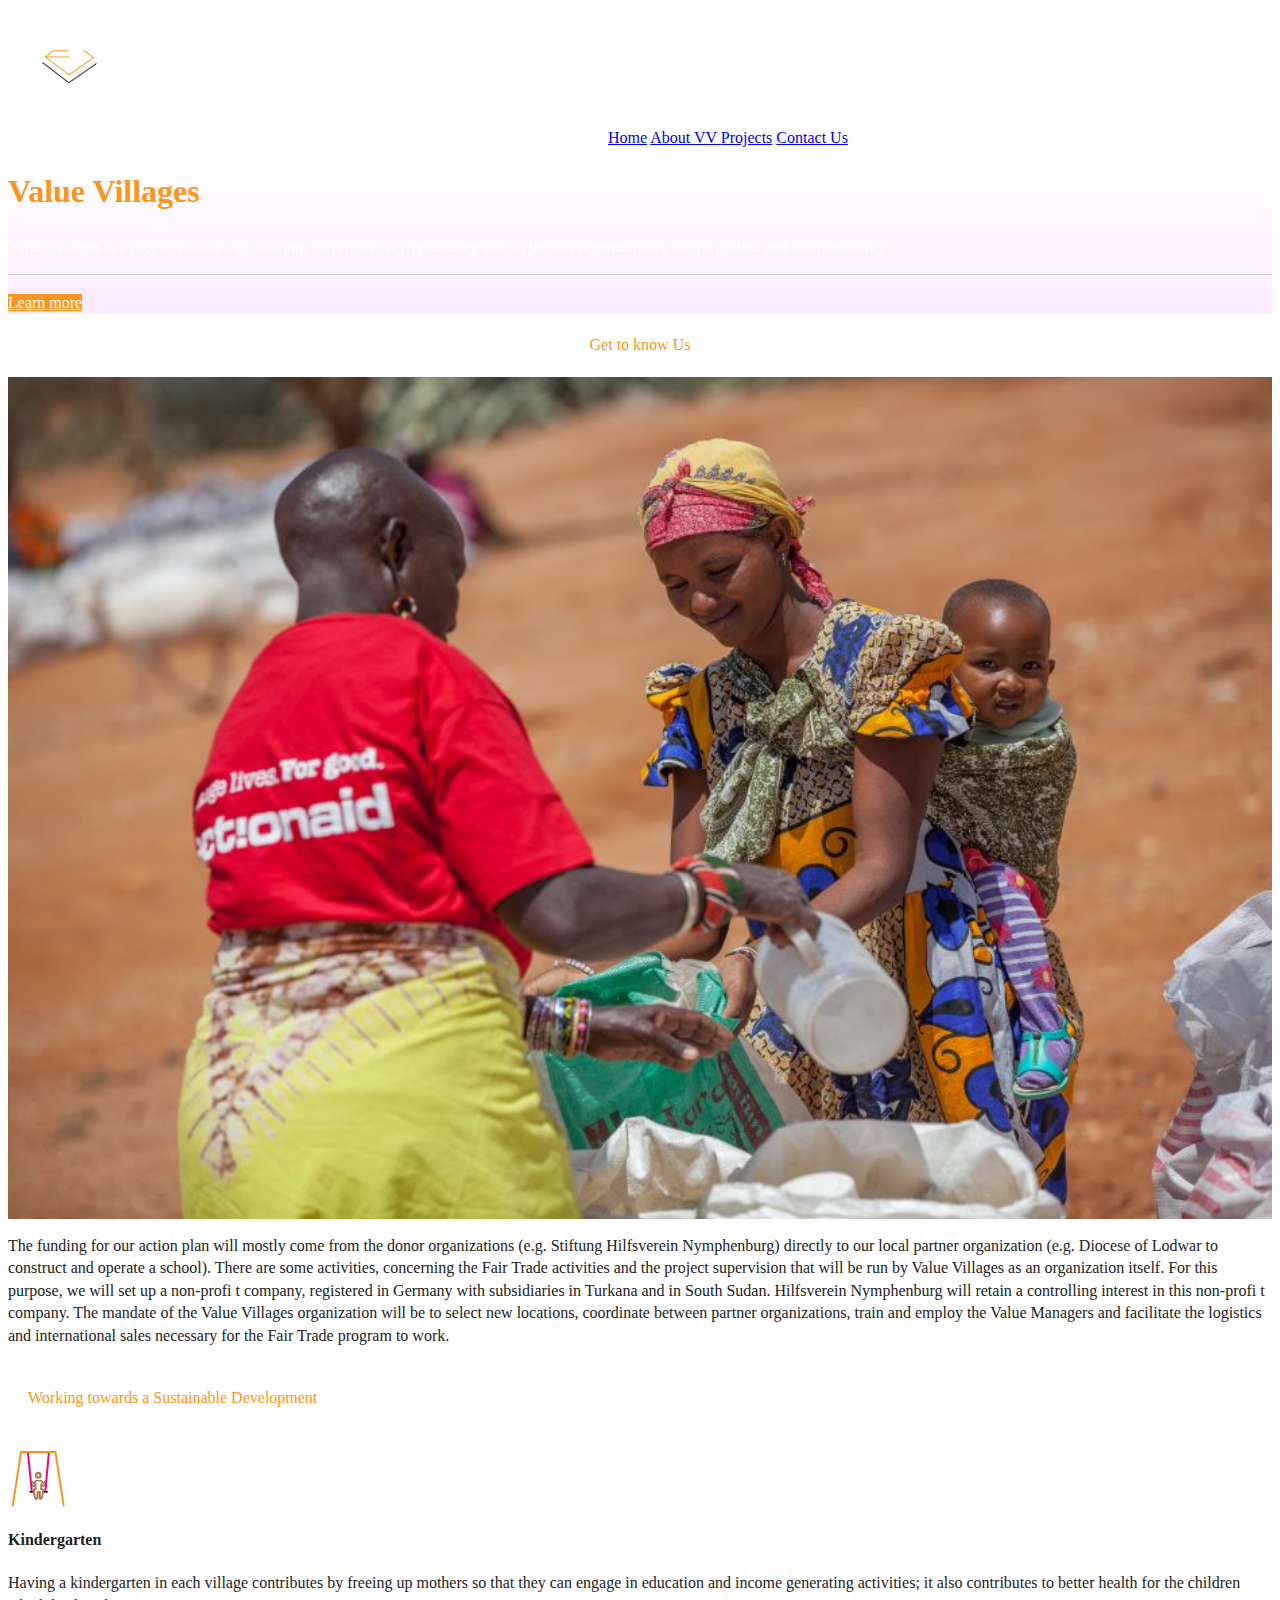
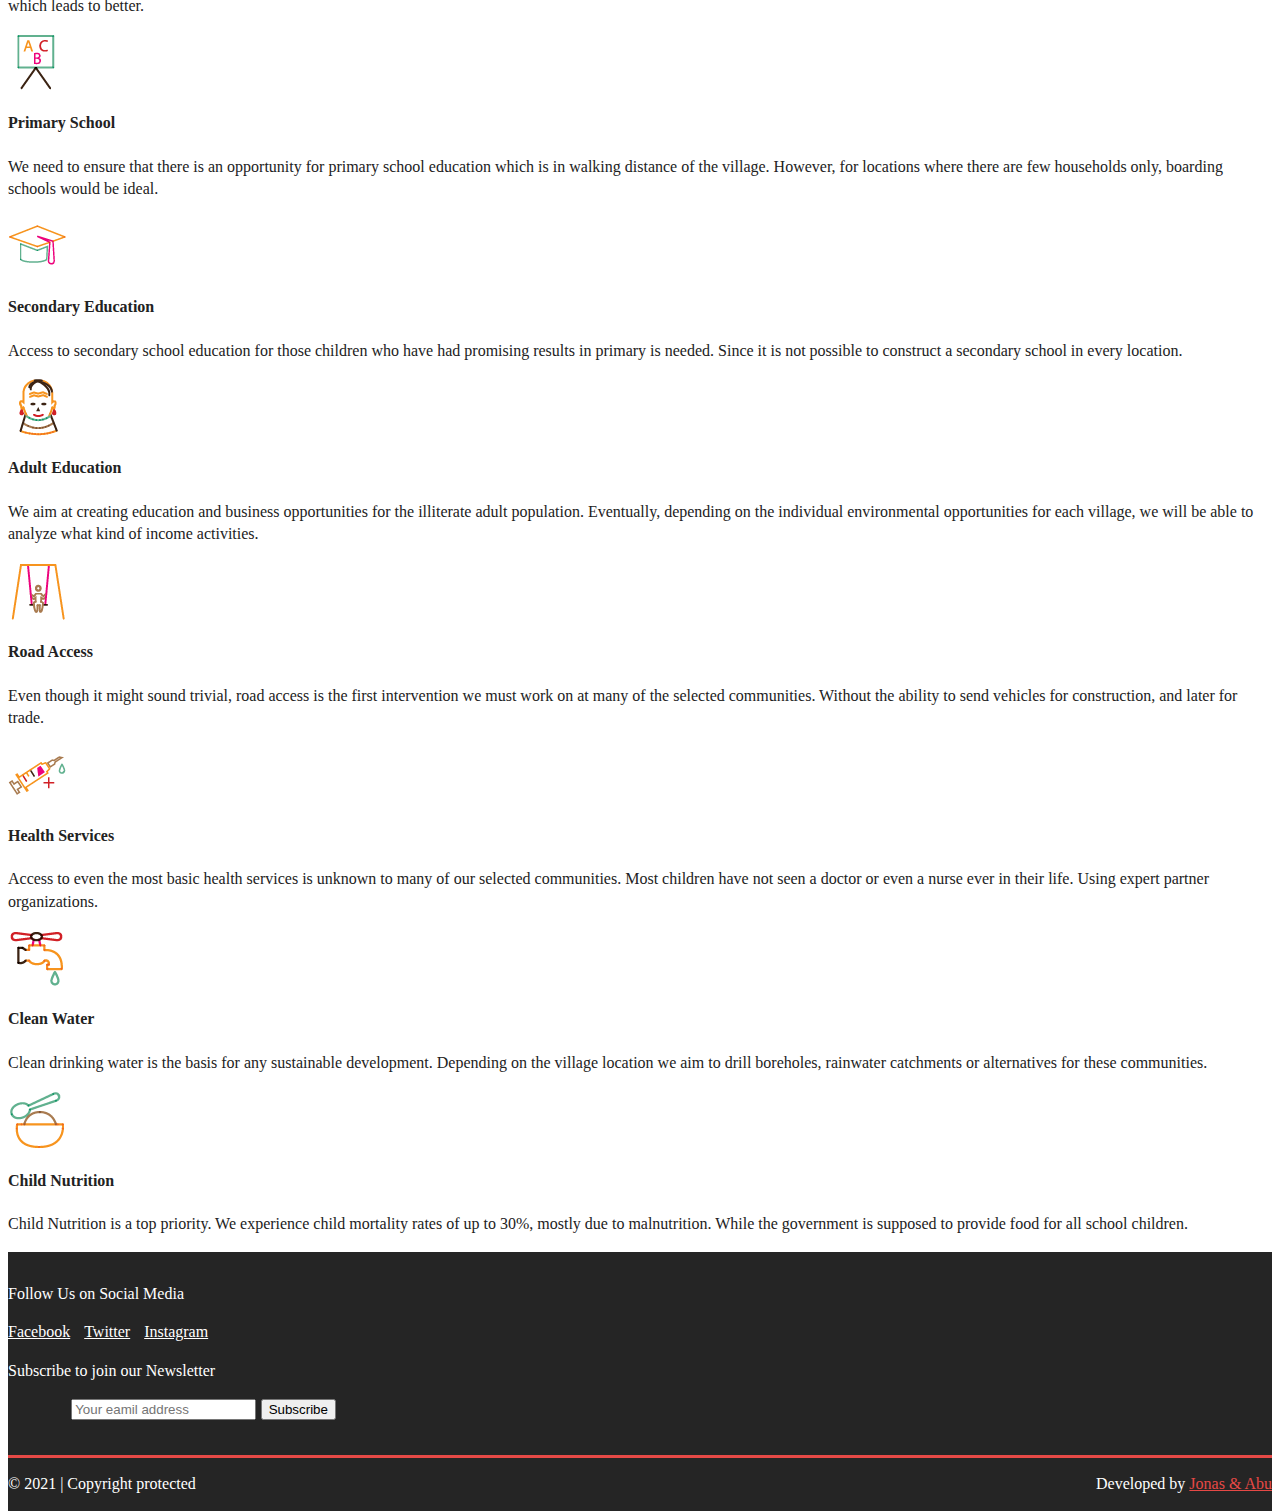
<file: index.html>
<!doctype html>
<html lang="en">
  <head>
    <!-- Required meta tags -->
    <meta charset="utf-8">
    <meta name="viewport" content="width=device-width, initial-scale=1">
    <link rel="stylesheet" type="text/css" href="css/main.css">
    <!-- Bootstrap CSS -->
    <link href="https://cdn.jsdelivr.net/npm/bootstrap@5.0.0-beta2/dist/css/bootstrap.min.css" rel="stylesheet" integrity="sha384-BmbxuPwQa2lc/FVzBcNJ7UAyJxM6wuqIj61tLrc4wSX0szH/Ev+nYRRuWlolflfl" crossorigin="anonymous">
    <link rel="stylesheet" href="https://maxcdn.bootstrapcdn.com/font-awesome/4.7.0/css/font-awesome.min.css"><link rel="stylesheet" href="https://maxcdn.bootstrapcdn.com/font-awesome/4.7.0/css/font-awesome.min.css">
       <link rel="stylesheet" href="https://stackpath.bootstrapcdn.com/bootstrap/4.1.3/css/bootstrap.min.css" integrity="sha384-MCw98/SFnGE8fJT3GXwEOngsV7Zt27NXFoaoApmYm81iuXoPkFOJwJ8ERdknLPMO" crossorigin="anonymous">
    <script src="https://code.jquery.com/jquery-3.3.1.slim.min.js" integrity="sha384-q8i/X+965DzO0rT7abK41JStQIAqVgRVzpbzo5smXKp4YfRvH+8abtTE1Pi6jizo" crossorigin="anonymous"></script>
<script src="https://cdnjs.cloudflare.com/ajax/libs/popper.js/1.14.3/umd/popper.min.js" integrity="sha384-ZMP7rVo3mIykV+2+9J3UJ46jBk0WLaUAdn689aCwoqbBJiSnjAK/l8WvCWPIPm49" crossorigin="anonymous"></script>
<script src="https://stackpath.bootstrapcdn.com/bootstrap/4.1.3/js/bootstrap.min.js" integrity="sha384-ChfqqxuZUCnJSK3+MXmPNIyE6ZbWh2IMqE241rYiqJxyMiZ6OW/JmZQ5stwEULTy" crossorigin="anonymous"></script>
<link rel="stylesheet" href="https://cdnjs.cloudflare.com/ajax/libs/font-awesome/4.7.0/css/font-awesome.min.css">
    <title>Value Villages</title>
  </head>
  <body>
         <!-- Navbar -->
          <nav class="navbar navbar-expand-lg navbar-light bg-light">
            <div class="container-fluid">
              <img src="img/logo.png" width="120" height="120">
              
              <div class="collapse navbar-collapse" id="navbarNavAltMarkup">
                <div class="navbar-nav" style="padding-left: 600px; line-height: 20px;">
                  <a class="nav-link active" aria-current="page" href="index.html">Home</a>
                  <a class="nav-link" href="about.html">About VV </a>
                  <a class="nav-link" href="project.html">Projects</a>
                  <a class="nav-link" href="contact.html">Contact Us</a>
                  
                </div>
              </div>
            </div>
          </nav>

           <!-- Jumbotron -->
          
<div class="row">
  
<div class="col-md-12">
<div class="jumbotron bg-cover" style="background-image: linear-gradient(to bottom, rgba(255,255,255,0.4) 0%,rgba(211,55,255,0.1) 100%), url(http://thomsonsafaris.com/wp-content/uploads/2017/12/beads_bracelets.jpg)">
  <div class="container">
  <h1 class="display-4" style="color: #f89621;">Value Villages</h1>
  <p class="lead" style="color: #fff">Value Villages is a project initiated by Stiftung Hilfsverein Nymphenburg and its partner organizations, on the ground and internationally.</p>
  <hr class="my-4">
  <a class="btn btn-primary btn-lg" href="about.html" role="button" style="color: #fff">Learn more</a>
    </div>
<!-- /.container   -->
</div>
</div>
</div>



    <!-- About section -->
          
              <div class="container">
                  <div class="row">
                     <div class="display-6" style="color: #f89621; text-align: center; margin: 20px 10px;">Get to know Us</div>
                  
                  </div>
                    <div class="row align-items-start">
                     <div class="row">
                        <div class="col-sm-6">
                          <img src="img/rs.jpeg" width="100%" height="100%">
                        </div>

                        
                        <div class="col-sm-6">
                        <div class="card border-0 shadow rounded-xs pt-5">
                          <div class="card-body">
                            <p>The funding for our action plan will mostly come from the donor organizations (e.g. Stiftung Hilfsverein Nymphenburg) directly to our local partner organization (e.g. Diocese of Lodwar to construct and operate a school). There are some activities, concerning the Fair Trade activities and the project supervision that will be run by Value Villages as an organization itself. For this purpose, we will set up a non-profi t company, registered in Germany with subsidiaries in Turkana and in South Sudan. Hilfsverein Nymphenburg will retain a controlling interest in this non-profi t company. The mandate of the Value Villages organization will be to select new locations, coordinate between partner organizations, train and employ the Value Managers and facilitate the logistics and international sales necessary for the Fair Trade program to work.</p>
                          </div>
                        </div>
                      </div>

                     </div>
                    
                </div>
              </div>
  <!-- Urgent causes section! -->       

              <div class="container">
                <div class="row">
                  <div class="col-lg-12 text-center">
                    <div class="display-6" style="color: #f89621; margin: 40px 20px;">Working towards a Sustainable Development</div>

                    <!-- <p style="">Our Service Area</p> -->
                  </div>
                  <div class="col-lg-3 col-sm-6 mb-4">
                    <div class="card border-0 shadow rounded-xs pt-5">
                      <div class="card-body"><img src="img/5.png">
                        <h4 class="mt-4 mb-3">Kindergarten</h4>
                        <p>Having a kindergarten in each village 
                          contributes by freeing up mothers so that 
                          they can engage in education and income 
                          generating activities; it also contributes to 
                          better health for the children which leads to 
                          better.</p>
                      </div>
                    </div>
                  </div>
                  <div class="col-lg-3 col-sm-6 mb-4">
                    <div class="card border-0 shadow rounded-xs pt-5">
                      <div class="card-body"> <img src="img/8.png">
                        <h4 class="mt-4 mb-3">Primary School</h4>
                        <p>We need to ensure that there is an 
                            opportunity for primary school education 
                            which is in walking distance of the village. 
                            However, for locations where there are few 
                            households only, boarding schools would be 
                            ideal. </p>
                      </div>
                    </div>
                  </div>
                  <div class="col-lg-3 col-sm-6 mb-4">
                    <div class="card border-0 shadow rounded-xs pt-5">
                      <div class="card-body"><img src="img/9.png">
                        <h4 class="mt-4 mb-3">Secondary Education</h4>
                        <p>Access to secondary school education for 
                          those children who have had promising 
                          results in primary is needed. Since it is not 
                          possible to construct a secondary school in 
                          every location.</p>
                      </div>
                    </div>
                  </div>
                  <div class="col-lg-3 col-sm-6 mb-4">
                    <div class="card border-0 shadow rounded-xs pt-5">
                      <div class="card-body"><img src="img/1.png">
                        <h4 class="mt-4 mb-3">Adult Education</h4>
                        <p>We aim at creating education and business 
                        opportunities for the illiterate adult population. 
                        Eventually, depending on the individual 
                        environmental opportunities for each village, 
                        we will be able to analyze what kind of 
                        income activities.</p>
                      </div>
                    </div>
                  </div>
                  <div class="col-lg-3 col-sm-6 mb-4">
                    <div class="card border-0 shadow rounded-xs pt-5">
                      <div class="card-body"><img src="img/5.png">
                        <h4 class="mt-4 mb-3">Road Access</h4>
                        <p>Even though it might sound trivial, road access is the 
                        first intervention we must work on at many of the 
                        selected communities. Without the ability to send 
                        vehicles for construction, and later for trade.</p>
                      </div>
                    </div>
                  </div>
                  <div class="col-lg-3 col-sm-6 mb-4">
                    <div class="card border-0 shadow rounded-xs pt-5">
                      <div class="card-body"><img src="img/4.png">
                        <h4 class="mt-4 mb-3">Health Services</h4>
                        <p>Access to even the most basic health 
                            services is unknown to many of our selected 
                            communities. Most children have not seen 
                            a doctor or even a nurse ever in their life. 
                            Using expert partner organizations.</p>
                      </div>
                    </div>
                  </div>
                  <div class="col-lg-3 col-sm-6 mb-4">
                    <div class="card border-0 shadow rounded-xs pt-5">
                      <div class="card-body"><img src="img/10.png">
                        <h4 class="mt-4 mb-3">Clean Water</h4>
                        <p>Clean drinking water is the basis for any 
                            sustainable development. Depending on the 
                            village location we aim to drill boreholes, 
                            rainwater catchments or alternatives
                             for these communities.</p>
                      </div>
                    </div>
                  </div>
                  <div class="col-lg-3 col-sm-6 mb-4">
                    <div class="card border-0 shadow rounded-xs pt-5">
                      <div class="card-body"><img src="img/3.png">
                        <h4 class="mt-4 mb-3">Child Nutrition</h4>
                        <p>Child Nutrition is a top priority. We experience 
                          child mortality rates of up to 30%, mostly 
                          due to malnutrition. While the government 
                          is supposed to provide food for all school 
                          children.</p>
                      </div>
                    </div>
                  </div>
                </div>
              </div>

    <!-- Footer section -->
     <footer>
      <div class="container">
      <div class="footer-top">
        <div>
          <p>Follow Us on Social Media</p>
        </div>
        <div class="row">
          <div class="col-sm-6">
                <ul>
                <li><a href="/">Facebook</a></li>
                 <li><a href="/reklam">Twitter</a></li>
                 <li><a target="_blank" href="/index.php?do=feedback">Instagram</a></li>
              </ul> 
          </div>
          <div class="col-sm-6">
            <div>
              <p>Subscribe to join our Newsletter</p>
            </div>
            <form class="form-subscribe" action="#">
            <div class="input-group">
              <input type="text" class="form-control input-lg" placeholder="Your eamil address">
              <span class="input-group-btn">
                <button class="btn btn-success btn-lg" type="submit" >Subscribe</button>
              </span>
            </div>
          </form>
          </div>
          
        </div>
         
         
      </div> 
      <div class="footer-bottom">
      <span>
         © 2021 | Copyright protected   
      </span>
      <span class="f-b-r">
         Developed by <a href="#">Jonas & Abu</a>   
      </span>
      </div>
      </div>    
      </footer>




    <!-- Option 1: Bootstrap Bundle with Popper -->
    <script src="https://cdn.jsdelivr.net/npm/bootstrap@5.0.0-beta2/dist/js/bootstrap.bundle.min.js" integrity="sha384-b5kHyXgcpbZJO/tY9Ul7kGkf1S0CWuKcCD38l8YkeH8z8QjE0GmW1gYU5S9FOnJ0" crossorigin="anonymous"></script>

    <!-- Option 2: Separate Popper and Bootstrap JS -->
    <!--
    <script src="https://cdn.jsdelivr.net/npm/@popperjs/core@2.6.0/dist/umd/popper.min.js" integrity="sha384-KsvD1yqQ1/1+IA7gi3P0tyJcT3vR+NdBTt13hSJ2lnve8agRGXTTyNaBYmCR/Nwi" crossorigin="anonymous"></script>
    <script src="https://cdn.jsdelivr.net/npm/bootstrap@5.0.0-beta2/dist/js/bootstrap.min.js" integrity="sha384-nsg8ua9HAw1y0W1btsyWgBklPnCUAFLuTMS2G72MMONqmOymq585AcH49TLBQObG" crossorigin="anonymous"></script>
    -->
  </body>
</html>
</file>
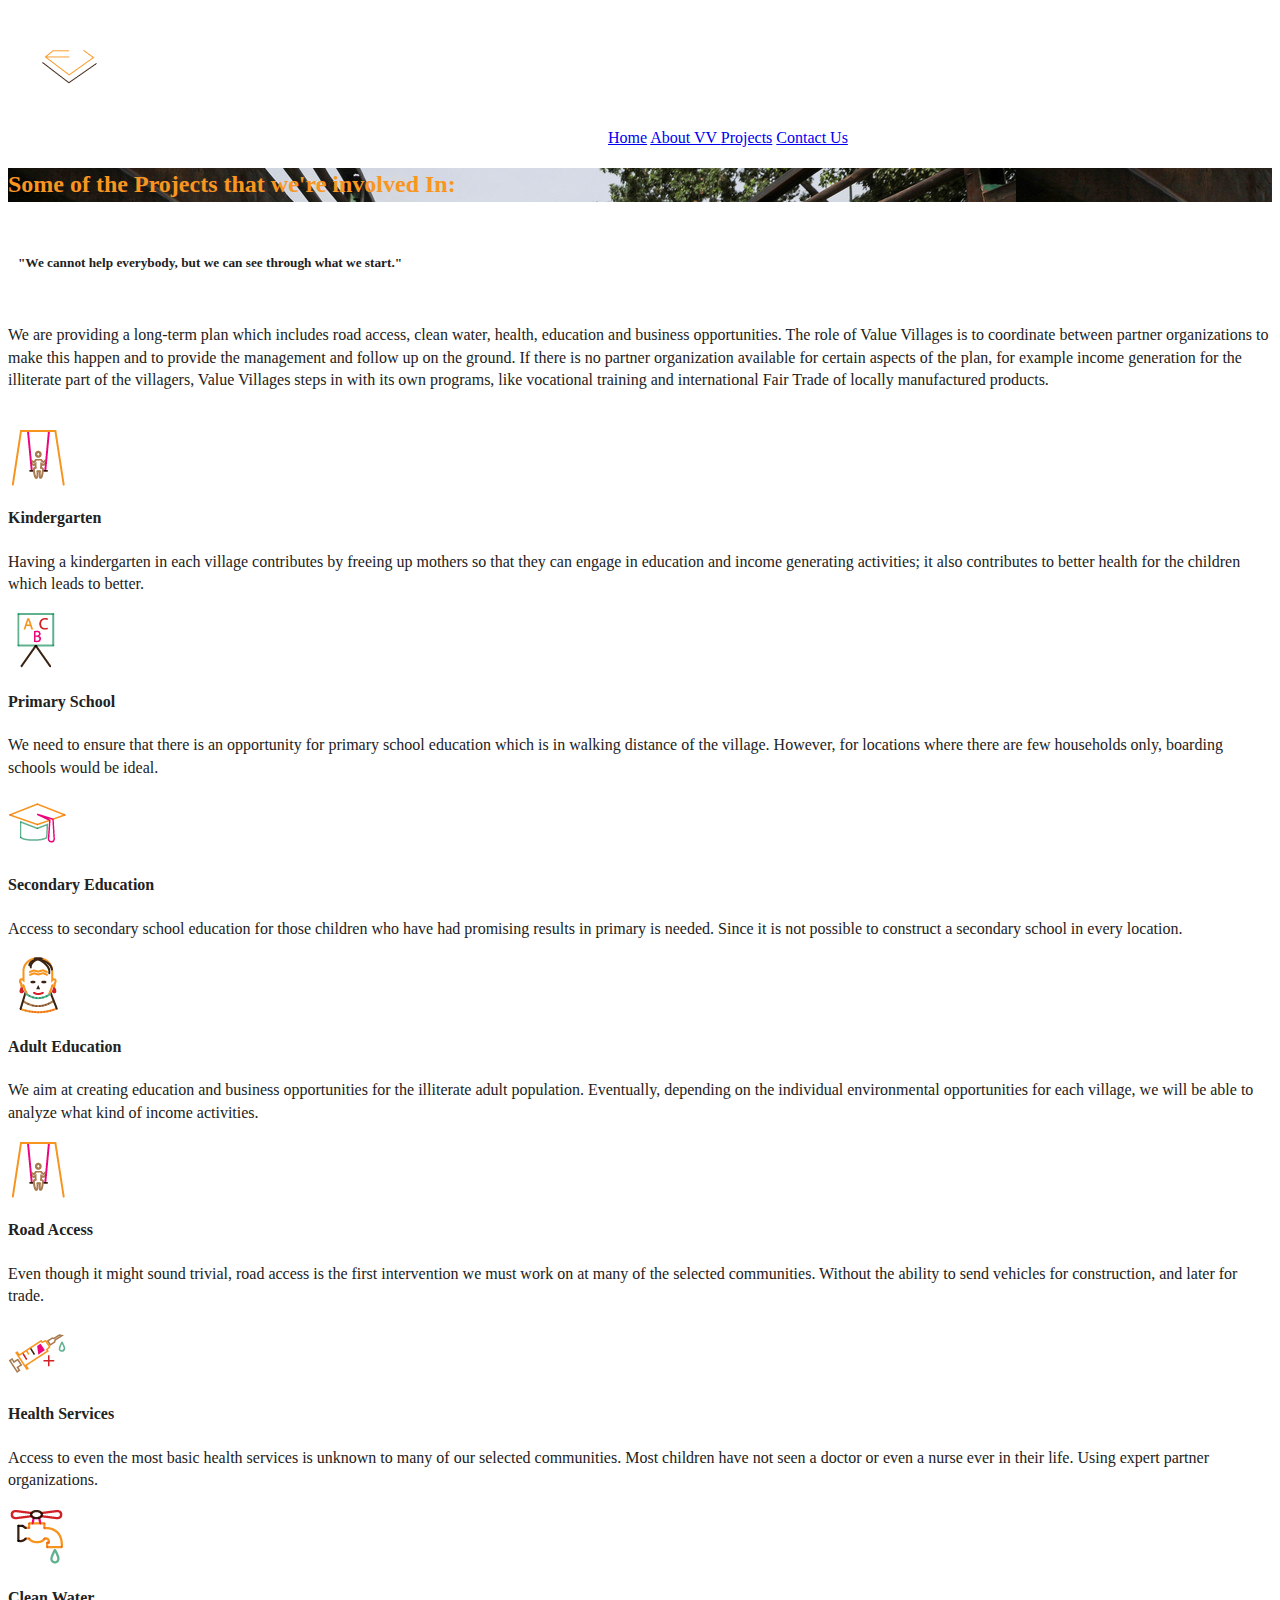
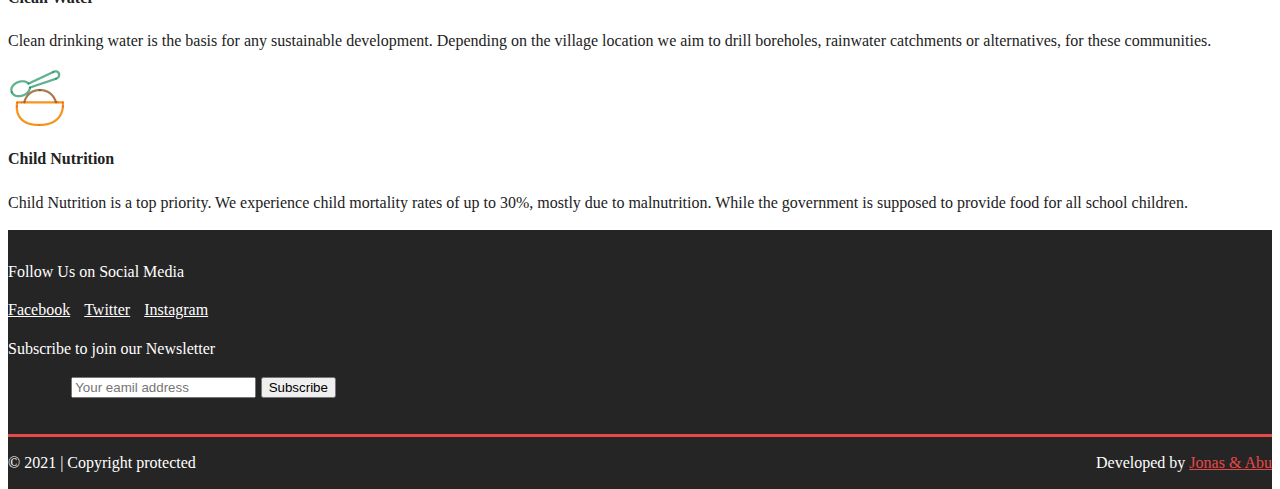
<file: project.html>
<!doctype html>
<html lang="en">
  <head>
    <!-- Required meta tags -->
    <meta charset="utf-8">
    <meta name="viewport" content="width=device-width, initial-scale=1">
    <link rel="stylesheet" type="text/css" href="css/main.css">
    <!-- Bootstrap CSS -->
    <link href="https://cdn.jsdelivr.net/npm/bootstrap@5.0.0-beta2/dist/css/bootstrap.min.css" rel="stylesheet" integrity="sha384-BmbxuPwQa2lc/FVzBcNJ7UAyJxM6wuqIj61tLrc4wSX0szH/Ev+nYRRuWlolflfl" crossorigin="anonymous">
    <link rel="stylesheet" href="https://maxcdn.bootstrapcdn.com/font-awesome/4.7.0/css/font-awesome.min.css"><link rel="stylesheet" href="https://maxcdn.bootstrapcdn.com/font-awesome/4.7.0/css/font-awesome.min.css">
       <link rel="stylesheet" href="https://stackpath.bootstrapcdn.com/bootstrap/4.1.3/css/bootstrap.min.css" integrity="sha384-MCw98/SFnGE8fJT3GXwEOngsV7Zt27NXFoaoApmYm81iuXoPkFOJwJ8ERdknLPMO" crossorigin="anonymous">
    <script src="https://code.jquery.com/jquery-3.3.1.slim.min.js" integrity="sha384-q8i/X+965DzO0rT7abK41JStQIAqVgRVzpbzo5smXKp4YfRvH+8abtTE1Pi6jizo" crossorigin="anonymous"></script>
<script src="https://cdnjs.cloudflare.com/ajax/libs/popper.js/1.14.3/umd/popper.min.js" integrity="sha384-ZMP7rVo3mIykV+2+9J3UJ46jBk0WLaUAdn689aCwoqbBJiSnjAK/l8WvCWPIPm49" crossorigin="anonymous"></script>
<script src="https://stackpath.bootstrapcdn.com/bootstrap/4.1.3/js/bootstrap.min.js" integrity="sha384-ChfqqxuZUCnJSK3+MXmPNIyE6ZbWh2IMqE241rYiqJxyMiZ6OW/JmZQ5stwEULTy" crossorigin="anonymous"></script>
<link rel="stylesheet" href="https://cdnjs.cloudflare.com/ajax/libs/font-awesome/4.7.0/css/font-awesome.min.css">
    <title>Value Villages</title>
  </head>
  <body>
         <!-- Navbar -->
           <nav class="navbar navbar-expand-lg navbar-light bg-light">
            <div class="container-fluid">
              <img src="img/logo.png" width="120" height="120">
              
              <div class="collapse navbar-collapse" id="navbarNavAltMarkup">
                <div class="navbar-nav" style="padding-left: 600px; line-height: 20px;">
                  <a class="nav-link active" aria-current="page" href="index.html">Home</a>
                  <a class="nav-link" href="about.html">About VV </a>
                  <a class="nav-link" href="project.html">Projects</a>
                  <a class="nav-link" href="contact.html">Contact Us</a>
                  
                </div>
              </div>
            </div>
          </nav>


           <!-- Jumbotron -->
          <div class="card card-image" style="background-image: url(img/food.jpg">
            <div class="text-white text-center rgba-stylish-strong py-5 px-4">
              <div class="py-5">

                <!-- Content -->
                <h2 class="card-title h2 my-4 py-2" style="color:#f89621;">Some of the Projects that we're involved In:</h2>
                <p class="mb-4 pb-2 px-md-5 mx-md-5"></p>
              </div>
            </div>
          </div>

    <!-- About section -->
          
  <!-- Urgent causes section! -->       

              <div class="container">
                <div class="row">
                  <div class="col-lg-12 text-center">
                    <h5 style="padding: 30px 10px">"We cannot help everybody, but we can see through what we start."</h5>
                    <p style="padding-bottom: 20px;">
                      We are providing a long-term plan which includes road access, clean water, health, education and business opportunities. The role of Value Villages is to coordinate between partner organizations to make this happen and to provide the management and follow up on the ground. If there is no partner organization available for certain aspects of the plan, for example income generation for the illiterate part of the villagers, Value Villages steps in with its own programs, like vocational training and international Fair Trade of locally manufactured products.
                    </p>
                  </div>

                  <div class="col-lg-3 col-sm-6 mb-4">
                    <div class="card border-0 shadow rounded-xs pt-5">
                      <div class="card-body"><img src="img/5.png">
                        <h4 class="mt-4 mb-3">Kindergarten</h4>
                        <p>Having a kindergarten in each village 
                          contributes by freeing up mothers so that 
                          they can engage in education and income 
                          generating activities; it also contributes to 
                          better health for the children which leads to 
                          better.</p>
                      </div>
                    </div>
                  </div>
                  <div class="col-lg-3 col-sm-6 mb-4">
                    <div class="card border-0 shadow rounded-xs pt-5">
                      <div class="card-body"> <img src="img/8.png">
                        <h4 class="mt-4 mb-3">Primary School</h4>
                        <p>We need to ensure that there is an 
                            opportunity for primary school education 
                            which is in walking distance of the village. 
                            However, for locations where there are few 
                            households only, boarding schools would be 
                            ideal. </p>
                      </div>
                    </div>
                  </div>
                  <div class="col-lg-3 col-sm-6 mb-4">
                    <div class="card border-0 shadow rounded-xs pt-5">
                      <div class="card-body"><img src="img/9.png">
                        <h4 class="mt-4 mb-3">Secondary Education</h4>
                        <p>Access to secondary school education for 
                          those children who have had promising 
                          results in primary is needed. Since it is not 
                          possible to construct a secondary school in 
                          every location.</p>
                      </div>
                    </div>
                  </div>
                  <div class="col-lg-3 col-sm-6 mb-4">
                    <div class="card border-0 shadow rounded-xs pt-5">
                      <div class="card-body"><img src="img/1.png">
                        <h4 class="mt-4 mb-3">Adult Education</h4>
                        <p>We aim at creating education and business 
                        opportunities for the illiterate adult population. 
                        Eventually, depending on the individual 
                        environmental opportunities for each village, 
                        we will be able to analyze what kind of income activities.</p>
                      </div>
                    </div>
                  </div>
                  <div class="col-lg-3 col-sm-6 mb-4">
                    <div class="card border-0 shadow rounded-xs pt-5">
                      <div class="card-body"><img src="img/5.png">
                        <h4 class="mt-4 mb-3">Road Access</h4>
                        <p>Even though it might sound trivial, road access is the 
                        first intervention we must work on at many of the 
                        selected communities. Without the ability to send 
                        vehicles for construction, and later for trade.</p>
                      </div>
                    </div>
                  </div>
                  <div class="col-lg-3 col-sm-6 mb-4">
                    <div class="card border-0 shadow rounded-xs pt-5">
                      <div class="card-body"><img src="img/4.png">
                        <h4 class="mt-4 mb-3">Health Services</h4>
                        <p>Access to even the most basic health 
                            services is unknown to many of our selected 
                            communities. Most children have not seen 
                            a doctor or even a nurse ever in their life. 
                            Using expert partner organizations.</p>
                      </div>
                    </div>
                  </div>
                  <div class="col-lg-3 col-sm-6 mb-4">
                    <div class="card border-0 shadow rounded-xs pt-5">
                      <div class="card-body"><img src="img/10.png">
                        <h4 class="mt-4 mb-3">Clean Water</h4>
                        <p>Clean drinking water is the basis for any 
                            sustainable development. Depending on the 
                            village location we aim to drill boreholes, 
                            rainwater catchments or alternatives, 
                            for these communities.</p>
                      </div>
                    </div>
                  </div>
                  <div class="col-lg-3 col-sm-6 mb-4">
                    <div class="card border-0 shadow rounded-xs pt-5">
                      <div class="card-body"><img src="img/3.png">
                        <h4 class="mt-4 mb-3">Child Nutrition</h4>
                        <p>Child Nutrition is a top priority. We experience 
                          child mortality rates of up to 30%, mostly 
                          due to malnutrition. While the government 
                          is supposed to provide food for all school 
                          children.</p>
                      </div>
                    </div>
                  </div>
                </div>
              </div>

    <!-- Footer section -->
     <footer>
      <div class="container">
      <div class="footer-top">
        <div>
          <p>Follow Us on Social Media</p>
        </div>
        <div class="row">
          <div class="col-sm-6">
                <ul>
                <li><a href="/">Facebook</a></li>
                 <li><a href="/reklam">Twitter</a></li>
                 <li><a target="_blank" href="/index.php?do=feedback">Instagram</a></li>
              </ul> 
          </div>
          <div class="col-sm-6">
            <div>
              <p>Subscribe to join our Newsletter</p>
            </div>
            <form class="form-subscribe" action="#">
            <div class="input-group">
              <input type="text" class="form-control input-lg" placeholder="Your eamil address">
              <span class="input-group-btn">
                <button class="btn btn-success btn-lg" type="submit" >Subscribe</button>
              </span>
            </div>
          </form>
          </div>
          
        </div>
         
         
      </div> 
      <div class="footer-bottom">
      <span>
         © 2021 | Copyright protected   
      </span>
      <span class="f-b-r">
         Developed by <a href="#">Jonas & Abu</a>   
      </span>
      </div>
      </div>    
      </footer>




    <!-- Option 1: Bootstrap Bundle with Popper -->
    <script src="https://cdn.jsdelivr.net/npm/bootstrap@5.0.0-beta2/dist/js/bootstrap.bundle.min.js" integrity="sha384-b5kHyXgcpbZJO/tY9Ul7kGkf1S0CWuKcCD38l8YkeH8z8QjE0GmW1gYU5S9FOnJ0" crossorigin="anonymous"></script>

    <!-- Option 2: Separate Popper and Bootstrap JS -->
    <!--
    <script src="https://cdn.jsdelivr.net/npm/@popperjs/core@2.6.0/dist/umd/popper.min.js" integrity="sha384-KsvD1yqQ1/1+IA7gi3P0tyJcT3vR+NdBTt13hSJ2lnve8agRGXTTyNaBYmCR/Nwi" crossorigin="anonymous"></script>
    <script src="https://cdn.jsdelivr.net/npm/bootstrap@5.0.0-beta2/dist/js/bootstrap.min.js" integrity="sha384-nsg8ua9HAw1y0W1btsyWgBklPnCUAFLuTMS2G72MMONqmOymq585AcH49TLBQObG" crossorigin="anonymous"></script>
    -->
  </body>
</html>
</file>
<file: css/main.css>
/*! HTML5 Boilerplate v8.0.0 | MIT License | https://html5boilerplate.com/ */

/* main.css 2.1.0 | MIT License | https://github.com/h5bp/main.css#readme */
/*
 * What follows is the result of much research on cross-browser styling.
 * Credit left inline and big thanks to Nicolas Gallagher, Jonathan Neal,
 * Kroc Camen, and the H5BP dev community and team.
 */

/* ==========================================================================
   Base styles: opinionated defaults
   ========================================================================== */

html {
  color: #222;
  font-size: 1em;
  line-height: 1.4;
}

/*
 * Remove text-shadow in selection highlight:
 * https://twitter.com/miketaylr/status/12228805301
 *
 * Vendor-prefixed and regular ::selection selectors cannot be combined:
 * https://stackoverflow.com/a/16982510/7133471
 *
 * Customize the background color to match your design.
 */

::-moz-selection {
  background: #b3d4fc;
  text-shadow: none;
}

::selection {
  background: #b3d4fc;
  text-shadow: none;
}

/*
 * A better looking default horizontal rule
 */

hr {
  display: block;
  height: 1px;
  border: 0;
  border-top: 1px solid #ccc;
  margin: 1em 0;
  padding: 0;
}

/*
 * Remove the gap between audio, canvas, iframes,
 * images, videos and the bottom of their containers:
 * https://github.com/h5bp/html5-boilerplate/issues/440
 */

audio,
canvas,
iframe,
img,
svg,
video {
  vertical-align: middle;
}

/*
 * Remove default fieldset styles.
 */

fieldset {
  border: 0;
  margin: 0;
  padding: 0;
}

/*
 * Allow only vertical resizing of textareas.
 */

textarea {
  resize: vertical;
}

/* ==========================================================================
   Author's custom styles
   ========================================================================== */

/* ==========================================================================
   Helper classes
   ========================================================================== */

/*
 * Hide visually and from screen readers
 */

.hidden,
[hidden] {
  display: none !important;
}

/*
 * Hide only visually, but have it available for screen readers:
 * https://snook.ca/archives/html_and_css/hiding-content-for-accessibility
 *
 * 1. For long content, line feeds are not interpreted as spaces and small width
 *    causes content to wrap 1 word per line:
 *    https://medium.com/@jessebeach/beware-smushed-off-screen-accessible-text-5952a4c2cbfe
 */

.sr-only {
  border: 0;
  clip: rect(0, 0, 0, 0);
  height: 1px;
  margin: -1px;
  overflow: hidden;
  padding: 0;
  position: absolute;
  white-space: nowrap;
  width: 1px;
  /* 1 */
}

/*
 * Extends the .sr-only class to allow the element
 * to be focusable when navigated to via the keyboard:
 * https://www.drupal.org/node/897638
 */

.sr-only.focusable:active,
.sr-only.focusable:focus {
  clip: auto;
  height: auto;
  margin: 0;
  overflow: visible;
  position: static;
  white-space: inherit;
  width: auto;
}

/*
 * Hide visually and from screen readers, but maintain layout
 */

.invisible {
  visibility: hidden;
}

/*
 * Clearfix: contain floats
 *
 * For modern browsers
 * 1. The space content is one way to avoid an Opera bug when the
 *    `contenteditable` attribute is included anywhere else in the document.
 *    Otherwise it causes space to appear at the top and bottom of elements
 *    that receive the `clearfix` class.
 * 2. The use of `table` rather than `block` is only necessary if using
 *    `:before` to contain the top-margins of child elements.
 */

.clearfix::before,
.clearfix::after {
  content: " ";
  display: table;
}

.clearfix::after {
  clear: both;
}

/* ==========================================================================
   EXAMPLE Media Queries for Responsive Design.
   These examples override the primary ('mobile first') styles.
   Modify as content requires.
   ========================================================================== */

@media only screen and (min-width: 35em) {
  /* Style adjustments for viewports that meet the condition */
}

@media print,
  (-webkit-min-device-pixel-ratio: 1.25),
  (min-resolution: 1.25dppx),
  (min-resolution: 120dpi) {
  /* Style adjustments for high resolution devices */
}

/* ==========================================================================
   Print styles.
   Inlined to avoid the additional HTTP request:
   https://www.phpied.com/delay-loading-your-print-css/
   ========================================================================== */

@media print {
  *,
  *::before,
  *::after {
    background: #fff !important;
    color: #000 !important;
    /* Black prints faster */
    box-shadow: none !important;
    text-shadow: none !important;
  }

  a,
  a:visited {
    text-decoration: underline;
  }

  a[href]::after {
    content: " (" attr(href) ")";
  }

  abbr[title]::after {
    content: " (" attr(title) ")";
  }

  /*
   * Don't show links that are fragment identifiers,
   * or use the `javascript:` pseudo protocol
   */
  a[href^="#"]::after,
  a[href^="javascript:"]::after {
    content: "";
  }

  pre {
    white-space: pre-wrap !important;
  }

  pre,
  blockquote {
    border: 1px solid #999;
    page-break-inside: avoid;
  }

  /*
   * Printing Tables:
   * https://web.archive.org/web/20180815150934/http://css-discuss.incutio.com/wiki/Printing_Tables
   */
  thead {
    display: table-header-group;
  }

  tr,
  img {
    page-break-inside: avoid;
  }

  p,
  h2,
  h3 {
    orphans: 3;
    widows: 3;
  }

  h2,
  h3 {
    page-break-after: avoid;
  }
}

.jumb{
  background: url('../img/campus.jpg');
}
.get{
  text-align: center;
  margin-bottom: 40px;
  margin-top: 40px;
}
footer {
    float: left;
    background:#252525;
    color:#fff;
    padding:15px 0px 15px 0px;
    width: 100%;
}
.footer-top {
  margin-bottom:15px;
  border-bottom:3px solid #e64946;
  padding-bottom:15px;
}
.footer-top ul {
  padding:0;
  margin:0;
}
.footer-top li {
  list-style:none;
  display:inline-block;
  margin-right:10px;
}
.footer-top a {
  color:#fff;
}
.footer-top a:hover {
     color:#e64946;
}
.f-b-r {
  float:right;
}
.f-b-r a {
     color:#e64946;
}
form {
  font-family: 'Cabin', sans-serif;
  padding: 0;
  width: 90%;
  border-radius: 15px;
  margin: 0 auto;
  margin-bottom: 20px;
}

.feedback-input {
  color: #000;
  font-family: 'Cabin', sans-serif;
  font-weight: 400;
  font-size: 18px;
  border-radius: 0;
  margin-right: 0;
  line-height: 22px;
  background-color: none;
  padding: 13px 13px 13px 13px;
  margin-bottom: 10px;
  width: 100%;
  -webkit-box-sizing: border-box;
  -moz-box-sizing: border-box;
  -ms-box-sizing: border-box;
  box-sizing: border-box;
  border-bottom: 2px solid #f89621;
  border-top: none;
  border-left: none;
  border-right: none;
}

.feedback-input:focus {
  box-shadow: 0;
  color: #3498db;
  transition: .4s ease;
  outline: none;
  border-bottom: 2px solid black;
  padding: 13px 13px 13px 13px;
}

.focused {
  color: #30aed6;
  border: #30aed6 solid 3px;
}

textarea {
  width: 100%;
  height: 150px;
  line-height: 150%;
  resize: vertical;
}

#button-blue {
  font-family: 'Cabin', sans-serif;
  font-weight: 400;
  width: 100%;
  border: none;
  cursor: pointer;
  background-color: #f89621;
  color: white;
  font-size: 24px;
  padding-top: 22px;
  padding-bottom: 22px;
  margin-top: -4px;
  font-weight: 700;
  transition: .3s ease;
}

#button-blue:hover {
  background-color: rgba(0, 0, 0, 0);
  color: black;
  background: #f89621;
}

.submit:hover {
  color: #f89621;
}

.bg-cover {
    background-attachment: static;
    background-position: center;
    background-repeat: no-repeat;
    background-size: cover;
}
/* FontAwesome for working BootSnippet :> */

@import url('https://maxcdn.bootstrapcdn.com/font-awesome/4.7.0/css/font-awesome.min.css');
#team {
    background: #eee !important;
}

.btn-primary:hover,
.btn-primary:focus {
    background-color: #f89621;
    border-color: #f89621 !important;
    box-shadow: none;
    outline: none;
}

.btn-primary {
    color: #fff;
    background-color: #f89621 !important;
    border-color: #f89621 !important;
}

section {
    padding: 60px 0;
}

section .section-title {
    text-align: center;
    color: #007b5e;
    margin-bottom: 50px;
    text-transform: uppercase;
}

#team .card {
    border: none;
    background: #ffffff;
}

.image-flip:hover .backside,
.image-flip.hover .backside {
    -webkit-transform: rotateY(0deg);
    -moz-transform: rotateY(0deg);
    -o-transform: rotateY(0deg);
    -ms-transform: rotateY(0deg);
    transform: rotateY(0deg);
    border-radius: .25rem;
}

.image-flip:hover .frontside,
.image-flip.hover .frontside {
    -webkit-transform: rotateY(180deg);
    -moz-transform: rotateY(180deg);
    -o-transform: rotateY(180deg);
    transform: rotateY(180deg);
}

.mainflip {
    -webkit-transition: 1s;
    -webkit-transform-style: preserve-3d;
    -ms-transition: 1s;
    -moz-transition: 1s;
    -moz-transform: perspective(1000px);
    -moz-transform-style: preserve-3d;
    -ms-transform-style: preserve-3d;
    transition: 1s;
    transform-style: preserve-3d;
    position: relative;
}

.frontside {
    position: relative;
    -webkit-transform: rotateY(0deg);
    -ms-transform: rotateY(0deg);
    z-index: 2;
    margin-bottom: 30px;
}

.backside {
    position: absolute;
    top: 0;
    left: 0;
    background: white;
    -webkit-transform: rotateY(-180deg);
    -moz-transform: rotateY(-180deg);
    -o-transform: rotateY(-180deg);
    -ms-transform: rotateY(-180deg);
    transform: rotateY(-180deg);
    -webkit-box-shadow: 5px 7px 9px -4px rgb(158, 158, 158);
    -moz-box-shadow: 5px 7px 9px -4px rgb(158, 158, 158);
    box-shadow: 5px 7px 9px -4px rgb(158, 158, 158);
}

.frontside,
.backside {
    -webkit-backface-visibility: hidden;
    -moz-backface-visibility: hidden;
    -ms-backface-visibility: hidden;
    backface-visibility: hidden;
    -webkit-transition: 1s;
    -webkit-transform-style: preserve-3d;
    -moz-transition: 1s;
    -moz-transform-style: preserve-3d;
    -o-transition: 1s;
    -o-transform-style: preserve-3d;
    -ms-transition: 1s;
    -ms-transform-style: preserve-3d;
    transition: 1s;
    transform-style: preserve-3d;
}

.frontside .card,
.backside .card {
    min-height: 312px;
}

.backside .card a {
    font-size: 18px;
    color: #007b5e !important;
}

.frontside .card .card-title,
.backside .card .card-title {
    color: #007b5e !important;
}

.frontside .card .card-body img {
    width: 120px;
    height: 120px;
    border-radius: 50%;
}

/* ==== Cards using Bootstrap === */

#cards .card {
    border-radius: 20px;
    min-height: 100%;
}

#cards .heading-border {
    position: absolute;
    width: 100%;
    top: 60%;
}

#cards .card .user-picture img {
    position: absolute;
    top: -20%;
    right: 10%;
    background: #f8f9fa!important;
    padding: 10px;
}

#cards .card .user-content .user-name {
    margin-right: 150px;
}
</file>
